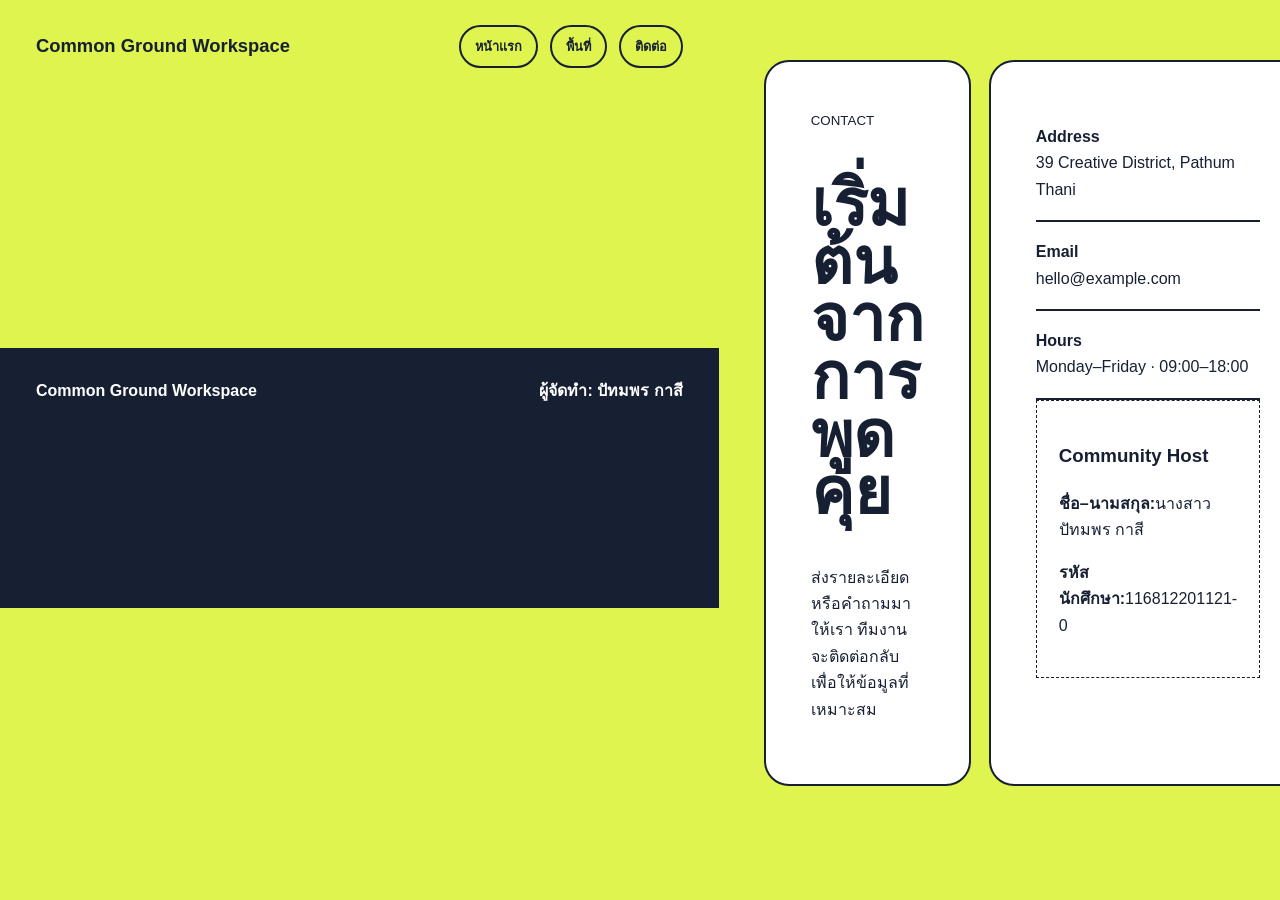
<file: index.html>
<!doctype html>
<html lang="th"><head><meta charset="utf-8"><meta name="viewport" content="width=device-width,initial-scale=1"><title>ติดต่อ | Desk District</title><link rel="stylesheet" href="assets/style.css"></head><body class="bento"><header class="header"><nav class="nav container"><a class="brand" href="dashboard.html">Common Ground Workspace</a><div class="links"><a href="index.html">หน้าแรก</a><a href="spaces.html">พื้นที่</a><a href="contact.html">ติดต่อ</a></div></nav></header><main class="contact"><div class="container contact-grid"><div class="contact-lead"><small>CONTACT</small><h1>เริ่มต้นจากการพูดคุย</h1><p>ส่งรายละเอียดหรือคำถามมาให้เรา ทีมงานจะติดต่อกลับเพื่อให้ข้อมูลที่เหมาะสม</p></div><div class="contact-info"><div class="detail"><strong>Address</strong><br>39 Creative District, Pathum Thani</div><div class="detail"><strong>Email</strong><br>hello@example.com</div><div class="detail"><strong>Hours</strong><br>Monday–Friday · 09:00–18:00</div><div class="student"><h3>Community Host</h3><p><strong>ชื่อ–นามสกุล:</strong>นางสาวปัทมพร กาสี</p><p><strong>รหัสนักศึกษา:</strong>116812201121-0</p></div></div></div></main><footer class="footer"><div class="container footer-row"><strong>Common Ground Workspace</strong><span class="footer-student">ผู้จัดทำ: ปัทมพร กาสี</span></div></footer></body></html>
</file>
<file: assets/style.css>
*{box-sizing:border-box}html{scroll-behavior:smooth}body{margin:0;font-family:Arial,"Noto Sans Thai",sans-serif;color:#172033;background:#fff;line-height:1.65}a{color:inherit}.container{width:min(1160px,90%);margin:auto}img{display:block;max-width:100%;object-fit:cover}.student{padding:22px;border:1px dashed currentColor}.footer-student{font-weight:700}body{background:#dff44f;color:#172033}.header{padding:25px 0}.nav{display:flex;align-items:center;justify-content:space-between}.brand{font-size:1.15rem;font-weight:900;text-decoration:none}.links{display:flex;gap:12px}.links a{padding:9px 14px;border:2px solid #172033;border-radius:99px;text-decoration:none;font-size:.8rem;font-weight:800}.hero{padding:20px 0 70px}.bento{display:grid;grid-template-columns:1.15fr .85fr;grid-template-rows:330px 260px;gap:18px}.tile{border:2px solid #172033;border-radius:25px;overflow:hidden;background:#fff}.hero-copy{grid-row:span 2;padding:48px;display:flex;flex-direction:column;justify-content:space-between}.hero h1{font-size:clamp(3.8rem,7vw,7.2rem);line-height:.83;letter-spacing:-.07em;margin:0}.hero img{width:100%;height:100%}.mini{padding:30px;background:#172033;color:#fff}.button{display:inline-block;padding:13px 19px;border:2px solid #172033;border-radius:99px;background:#fff;text-decoration:none;font-weight:900}.page-head{padding:55px 0 30px}.page-head h1{font-size:clamp(4rem,8vw,7rem);margin:0;letter-spacing:-.06em}.listing{padding-bottom:80px}.entry{display:grid;grid-template-columns:1fr 1fr;border:2px solid #172033;border-radius:25px;overflow:hidden;background:#fff;margin:20px 0}.entry img{width:100%;height:400px}.entry div{padding:45px}.entry h2{font-size:2.5rem}.contact{padding:60px 0 80px}.contact-grid{display:grid;grid-template-columns:.8fr 1.2fr;gap:18px}.contact-grid>div{border:2px solid #172033;border-radius:25px;padding:45px;background:#fff}.contact h1{font-size:4rem;line-height:.9}.detail{padding:17px 0;border-bottom:2px solid #172033}.footer{padding:30px 0;background:#172033;color:#fff}.footer-row{display:flex;justify-content:space-between}@media(max-width:800px){body{padding-left:0}.nav{height:auto;min-height:80px;display:flex;align-items:flex-start;flex-direction:column;padding:18px 0}.links{width:100%;flex-direction:row;justify-content:space-between;gap:8px}.hero-grid,.hero,.bento,.entry,.entry:nth-child(even),.contact-grid{grid-template-columns:1fr}.hero{min-height:auto}.hero-bg{height:680px;position:relative}.fullscreen .hero{margin-top:0}.hero-media,.hero img,.entry img{height:400px}.hero-copy{order:2;padding:45px 5vw}.entry:nth-child(even) img{order:0}.side{position:static;width:100%;height:auto;gap:25px}.side .links{display:flex}.mobile-footer{display:block;padding:25px;background:#15222a;color:#fff}.magazine .nav{display:flex}.bento{grid-template-rows:auto}.hero-copy{grid-row:auto}.footer-row{flex-direction:column;gap:15px}}
</file>
